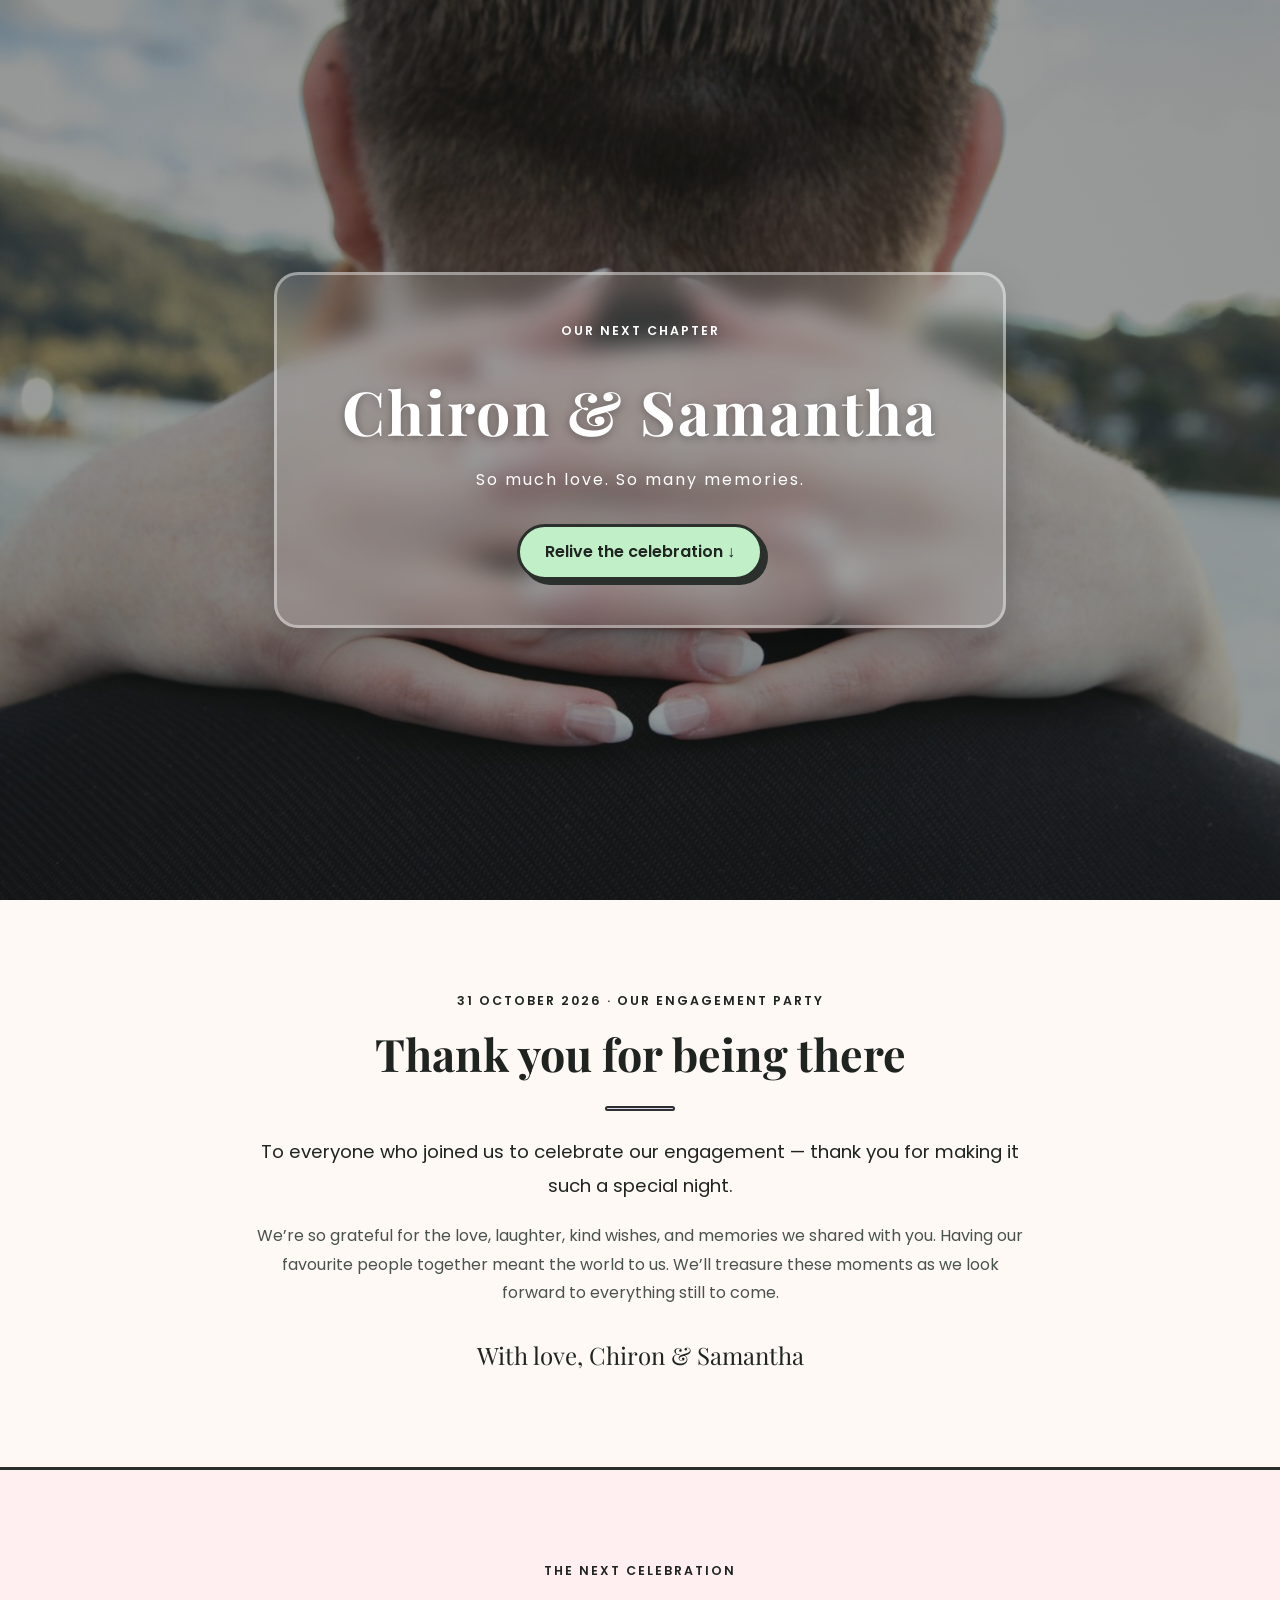
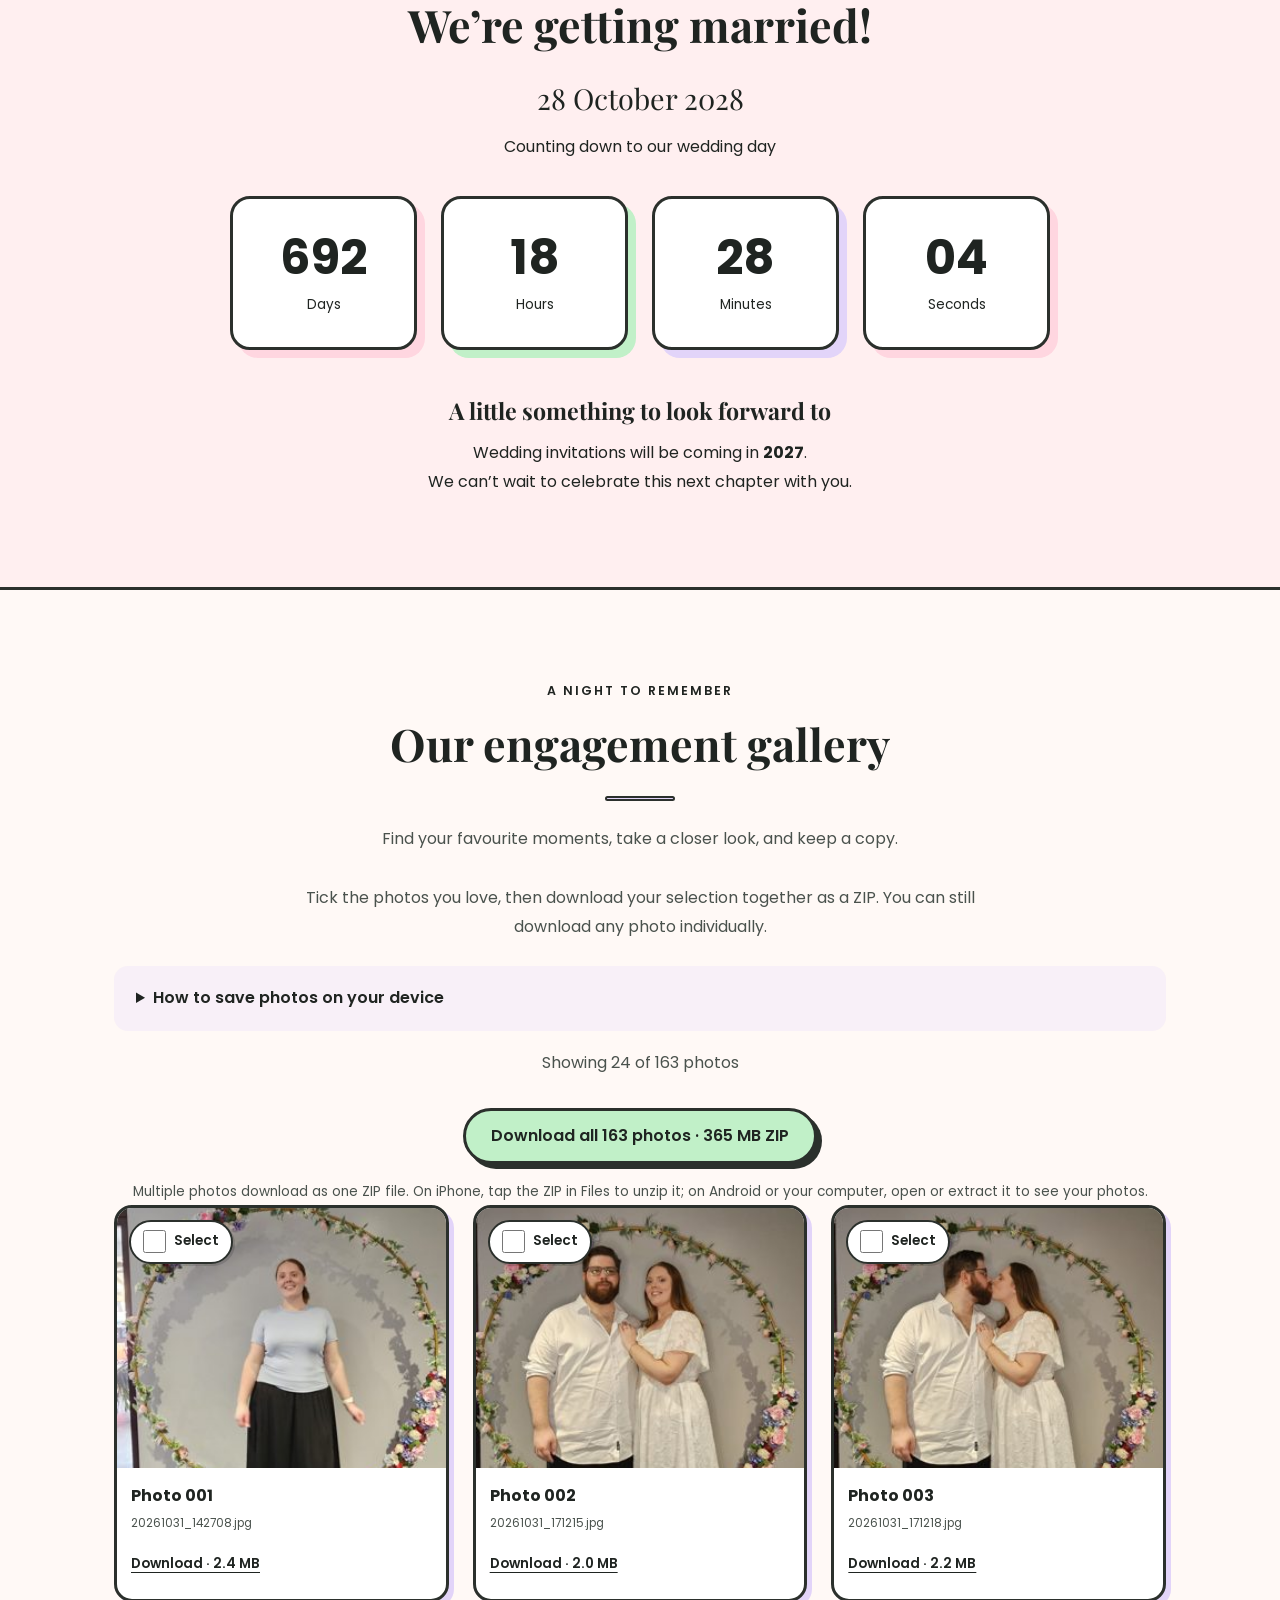
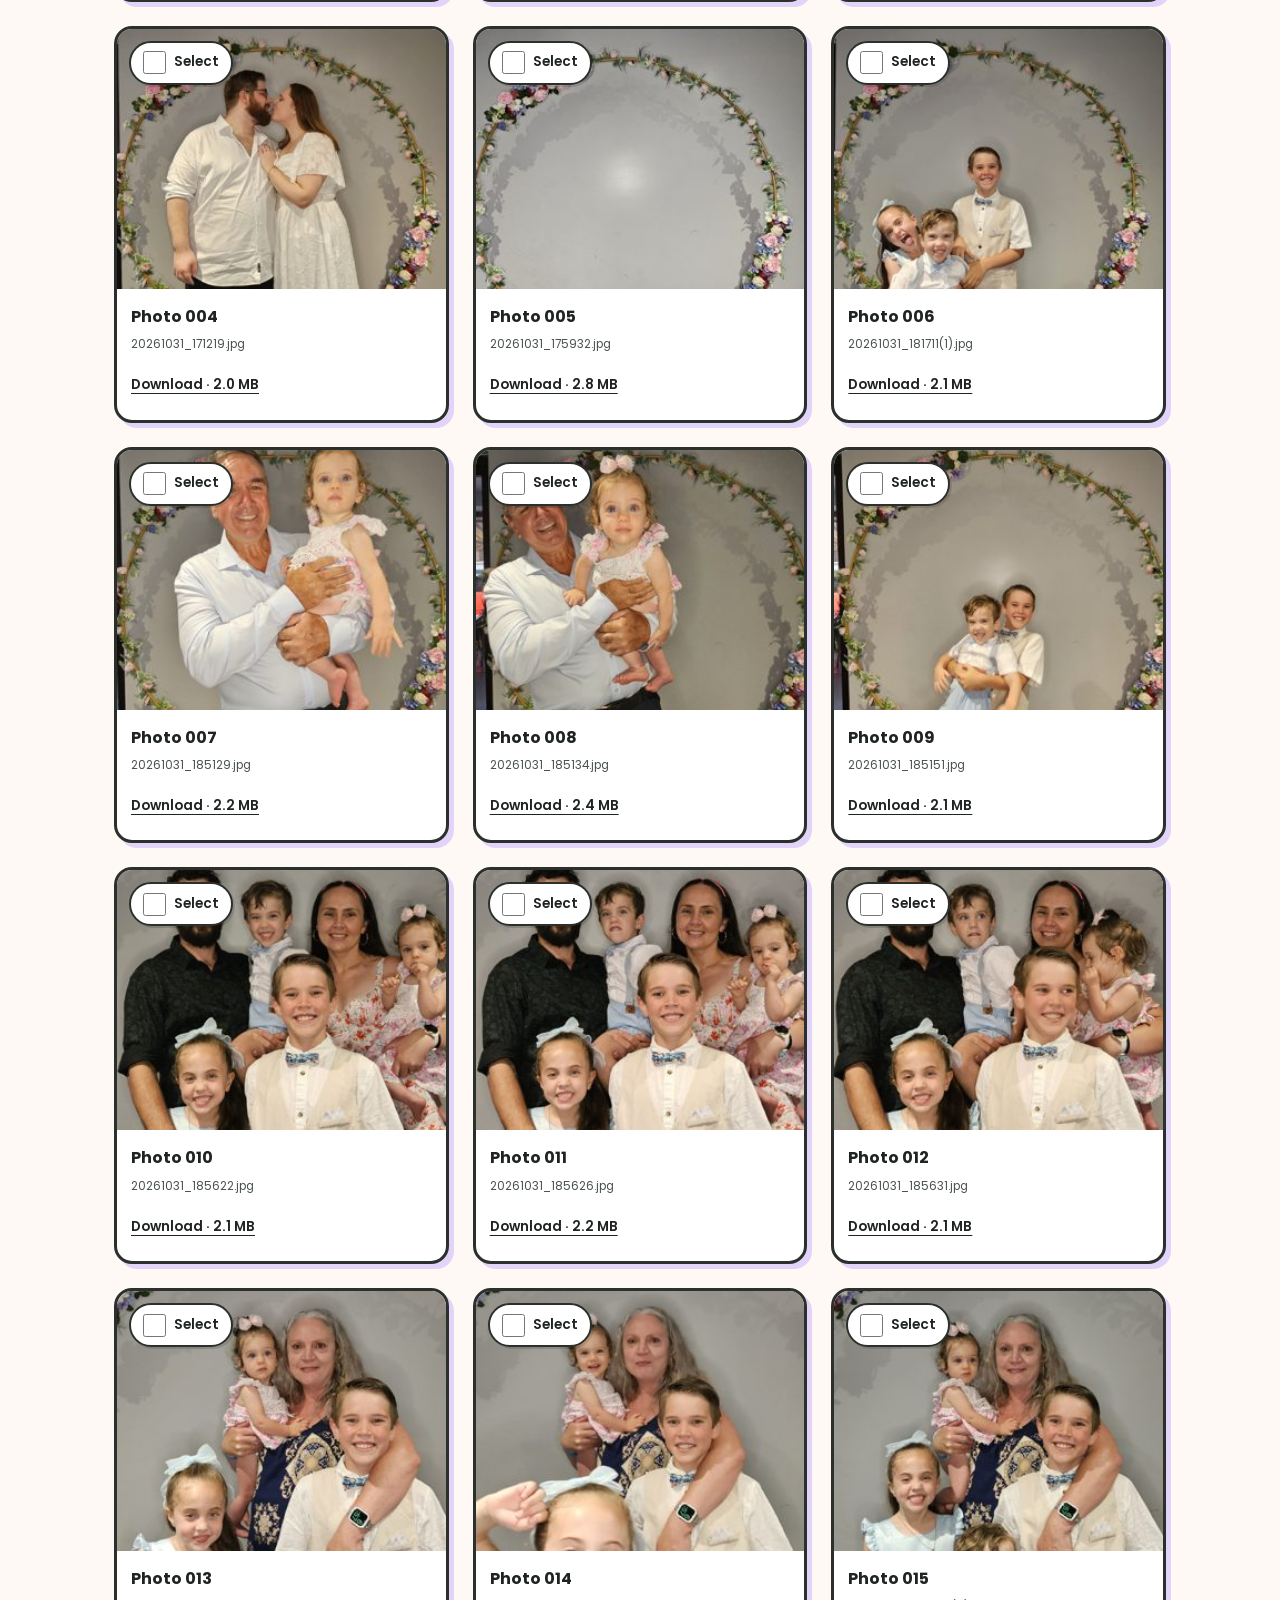
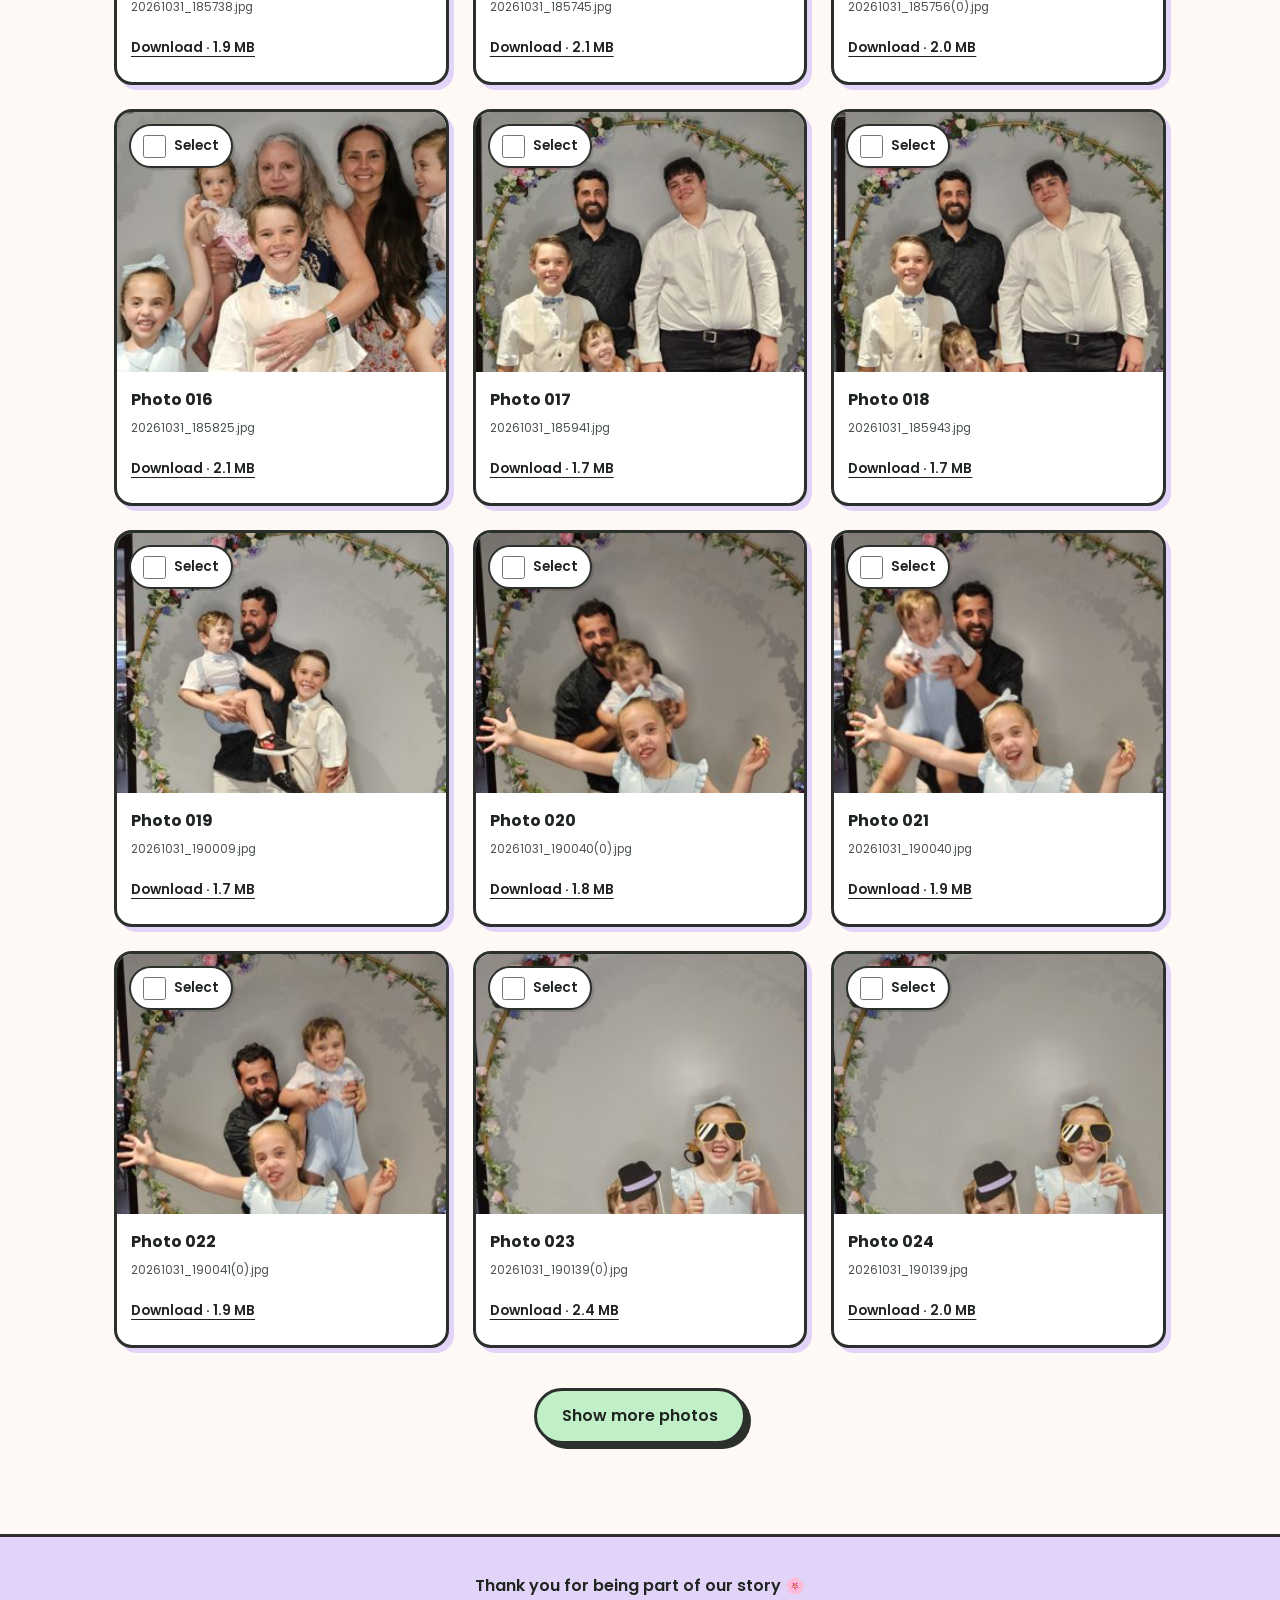
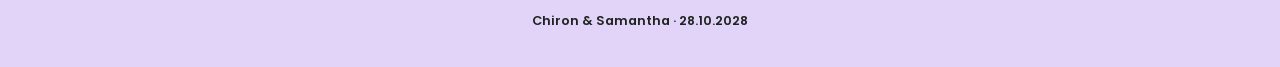
<file: index.html>
<!DOCTYPE html>
<html lang="en">
<head>
  <meta charset="UTF-8">
  <meta name="viewport" content="width=device-width, initial-scale=1">
  <meta name="description" content="Thank you for celebrating Chiron and Samantha’s engagement. Relive the party, download your photos, and count down to 28 October 2028.">
  <meta name="theme-color" content="#FFF9F6">
  <title>Chiron & Samantha — Thank you for celebrating</title>
  <link href="https://fonts.googleapis.com/css2?family=Playfair+Display:wght@600;800&family=Poppins:wght@400;500;600&display=swap" rel="stylesheet">
  <link rel="stylesheet" href="styles.css">
  <script src="photos.js" defer></script>
  <script src="zip.js" defer></script>
  <script src="app.js" defer></script>
</head>
<body>
  <a class="skip" href="#thank-you">Skip to content</a>
  <header class="hero">
    <div class="hero-content">
      <p class="eyebrow">Our next chapter</p>
      <h1>Chiron & Samantha</h1>
      <p>So much love. So many memories.</p>
      <a class="button" href="#gallery">Relive the celebration ↓</a>
    </div>
  </header>
  <main>
    <section class="section" id="thank-you">
      <p class="eyebrow">31 October 2026 · Our engagement party</p>
      <h2>Thank you for being there</h2>
      <div class="line"></div>
      <p class="intro">To everyone who joined us to celebrate our engagement — thank you for making it such a special night.</p>
      <p class="copy">We’re so grateful for the love, laughter, kind wishes, and memories we shared with you. Having our favourite people together meant the world to us. We’ll treasure these moments as we look forward to everything still to come.</p>
      <p class="signature">With love, Chiron & Samantha</p>
    </section>
    <section class="wedding-band" aria-labelledby="wedding-title">
      <div class="section">
        <p class="eyebrow">The next celebration</p>
        <h2 id="wedding-title">We’re getting married!</h2>
        <p class="wedding-date"><time datetime="2028-10-28">28 October 2028</time></p>
        <p id="countdown-caption">Counting down to our wedding day</p>
        <div class="countdown" role="group" aria-label="Time until 28 October 2028, Sydney time">
          <div class="card"><strong id="days">—</strong><span>Days</span></div>
          <div class="card"><strong id="hours">—</strong><span>Hours</span></div>
          <div class="card"><strong id="minutes">—</strong><span>Minutes</span></div>
          <div class="card"><strong id="seconds">—</strong><span>Seconds</span></div>
        </div>
        <div class="invitation"><h3>A little something to look forward to</h3><p>Wedding invitations will be coming in <strong>2027</strong>.<br>We can’t wait to celebrate this next chapter with you.</p></div>
      </div>
    </section>
    <section class="section gallery-section" id="gallery">
      <p class="eyebrow">A night to remember</p>
      <h2>Our engagement gallery</h2>
      <div class="line"></div>
      <p class="subtitle">Find your favourite moments, take a closer look, and keep a copy.</p>
      <p class="selection-help">Tick the photos you love, then download your selection together as a ZIP. You can still download any photo individually.</p>
      <details class="save-help"><summary>How to save photos on your device</summary><p><strong>iPhone / iPad:</strong> Open a photo and tap Save / Share, then choose Save Image if available. You can also open the original, touch and hold the image, and choose Save to Photos. Downloads may appear in Files → Downloads.</p><p><strong>Android:</strong> Tap Download original, or use Save / Share to send it to a supported app. Downloads are usually in Files → Downloads.</p><p><strong>PC / Mac:</strong> Tap Download original. Your browser will save the photo to your downloads folder or ask where to put it.</p></details>
      <p id="gallery-count" class="subtitle" aria-live="polite"></p>
      <a id="download-all" class="button" href="https://github.com/ChironAndSamantha/Wesbite/releases/download/party-photos/Chiron-and-Samantha-all-photos.zip" download="Chiron-and-Samantha-all-photos.zip">Download all 163 photos · 365 MB ZIP</a>
      <p class="help">Multiple photos download as one ZIP file. On iPhone, tap the ZIP in Files to unzip it; on Android or your computer, open or extract it to see your photos.</p>
      <div id="photo-grid" class="photo-grid"></div>
      <button id="load-more" class="button">Show more photos</button>
      <noscript><p>Please enable JavaScript to browse the gallery. You can still view the wedding date above.</p></noscript>
    </section>
  </main>
  <footer class="footer"><p>Thank you for being part of our story 🌸</p><p>Chiron & Samantha · 28.10.2028</p></footer>
  <aside id="selection-bar" class="selection-bar" aria-label="Selected photo downloads" hidden>
    <div><button id="download-selected" class="button">Download 0 images</button><button id="clear-selection" class="clear-selection">Clear selection</button></div>
    <p id="selection-status" role="status" aria-live="polite"></p>
    <a id="zip-ready" class="button" hidden>Save ZIP to device</a>
  </aside>
  <dialog id="photo-dialog" aria-labelledby="photo-title">
    <div class="dialog-header"><h2 id="photo-title">Party photo</h2><button id="close-dialog" class="close" aria-label="Close photo">×</button></div>
    <img id="large-photo" alt="">
    <div class="dialog-actions"><button id="previous" class="small-button" aria-label="Previous photo">← Previous</button><button id="next" class="small-button" aria-label="Next photo">Next →</button></div>
    <p id="photo-filename"></p>
    <div class="download-actions"><a id="download-photo" class="button" download>Download original</a><button id="share-photo" class="button" hidden>Save / Share</button><a id="open-original" target="_blank" rel="noopener">Open original ↗</a></div>
    <p id="save-status" class="help" role="status"></p>
  </dialog>
</body>
</html>
</file>
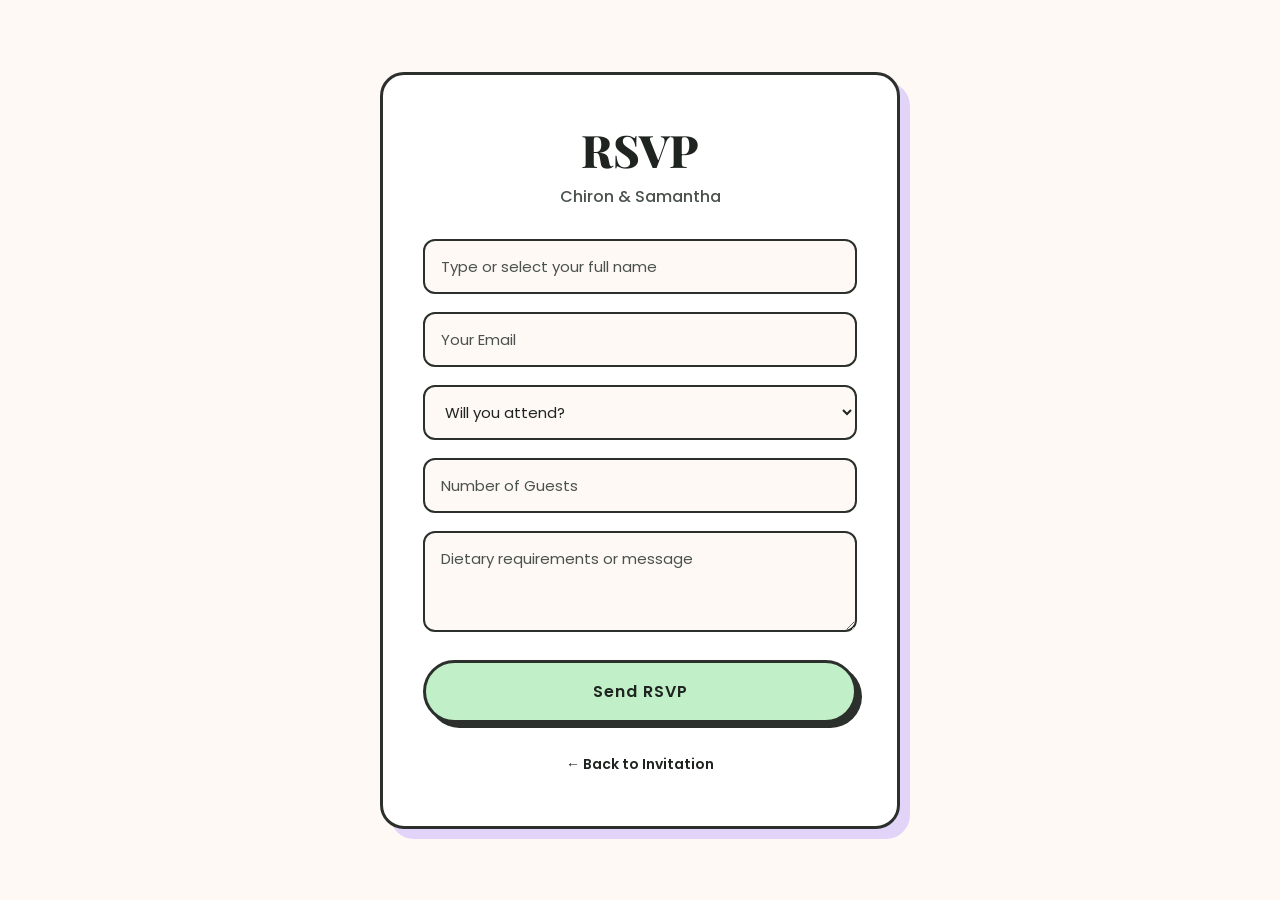
<file: RSVP.html>
<!DOCTYPE html>
<html lang="en">
<head>
<meta charset="UTF-8">
<meta name="viewport" content="width=device-width, initial-scale=1.0">
<title>RSVP - Chiron & Samantha</title>

<link href="https://fonts.googleapis.com/css2?family=Playfair+Display:wght@600;800&family=Poppins:wght@400;500;600&display=swap" rel="stylesheet">

<style>
:root {
  /* Bold Pastel Palette */
  --pastel-bg: #FFF9F6;          /* Soft Off-White/Cream */
  --pastel-blush: #FFD6E0;       /* Soft Vivid Blush */
  --pastel-mint: #C1F0C8;        /* Vibrant Pastel Mint */
  --pastel-lavender: #E2D4F9;    /* Soft Rich Lavender */
  --pastel-peach: #FFE5EC;       /* Light Warm Peach */
  
  /* High-Contrast Anchors */
  --text-dark: #1F2421;          /* Deep Charcoal (High Contrast Legibility) */
  --border-dark: #2B302C;        /* Bold Structural Borders */
  --text-muted: #4A524D;        /* Secondary Text */
}

* {
  margin: 0;
  padding: 0;
  box-sizing: border-box;
}

body {
  font-family: "Poppins", sans-serif;
  background: var(--pastel-bg);
  color: var(--text-dark);
  display: flex;
  flex-direction: column; /* Stacks containers vertically */
  align-items: center;
  justify-content: center;
  gap: 30px;              /* Space between RSVP card and Wishing Well card */
  min-height: 100vh;
  padding: 40px 20px;
}

/* FORM CONTAINER */
.container {
  width: 100%;
  max-width: 520px;
  padding: 45px 40px;
  border-radius: 24px;
  background: #FFFFFF;
  border: 3px solid var(--border-dark);
  box-shadow: 10px 10px 0px var(--pastel-lavender);
  text-align: center;
}

/* TITLE */
h1, h3 {
  font-family: "Playfair Display", serif;
  font-weight: 800;
  color: var(--text-dark);
}

h1 {
  font-size: 2.8rem;
  margin-bottom: 5px;
}

h3 {
  font-size: 2rem;
  margin-bottom: 10px;
}

.subtitle {
  color: var(--text-muted);
  font-weight: 500;
  margin-bottom: 30px;
}

/* INPUTS */
form {
  display: flex;
  flex-direction: column;
  gap: 18px;
}

input, select, textarea {
  font-family: "Poppins", sans-serif;
  padding: 14px 16px;
  border-radius: 12px;
  border: 2px solid var(--border-dark);
  background: var(--pastel-bg);
  color: var(--text-dark);
  font-size: 15px;
  outline: none;
  transition: all 0.2s ease;
  width: 100%;
}

input::placeholder, textarea::placeholder {
  color: var(--text-muted);
}

input:focus, select:focus, textarea:focus {
  background: #FFFFFF;
  box-shadow: 4px 4px 0px var(--pastel-blush);
  transform: translate(-2px, -2px);
}

/* DYNAMIC KIDS SECTION */
.kids-container {
  display: none;
  flex-direction: column;
  gap: 12px;
  text-align: left;
  background: var(--pastel-peach);
  padding: 18px;
  border-radius: 16px;
  border: 2px solid var(--border-dark);
}

.kids-title {
  font-weight: 600;
  font-size: 14px;
  color: var(--text-dark);
}

.checkbox-group {
  display: flex;
  align-items: center;
  gap: 10px;
  font-size: 15px;
  font-weight: 500;
  cursor: pointer;
}

.checkbox-group input[type="checkbox"] {
  width: 20px;
  height: 20px;
  accent-color: var(--border-dark);
  cursor: pointer;
}

/* BUTTONS */
button, .wishing-well-btn {
  display: inline-block;
  text-decoration: none;
  margin-top: 10px;
  padding: 16px;
  border: 3px solid var(--border-dark);
  border-radius: 50px;
  background: var(--pastel-mint);
  color: var(--text-dark);
  font-family: "Poppins", sans-serif;
  font-size: 16px;
  font-weight: 600;
  letter-spacing: 1px;
  cursor: pointer;
  box-shadow: 5px 5px 0px var(--border-dark);
  transition: all 0.2s ease;
  width: 100%;
}

button:hover, .wishing-well-btn:hover {
  background: var(--pastel-blush);
  transform: translate(-2px, -2px);
  box-shadow: 7px 7px 0px var(--border-dark);
}

/* BACK LINK */
.back {
  display: inline-block;
  margin-top: 25px;
  font-size: 14px;
  font-weight: 600;
  color: var(--text-dark);
  text-decoration: none;
  padding: 6px 14px;
  border-radius: 20px;
  transition: all 0.2s ease;
}

.back:hover {
  background: var(--pastel-peach);
}
</style>
</head>
<body>

<div class="container">
  <h1>RSVP</h1>
  <p class="subtitle">Chiron & Samantha</p>

  <!-- FORM -->
  <form action="https://formspree.io/f/xzeplane" method="POST">
    
    <input type="text" id="nameInput" list="guestList" name="Name" placeholder="Type or select your full name" required autocomplete="off">
    <datalist id="guestList"></datalist>

    <input type="email" name="Email" placeholder="Your Email" required>

    <select name="Attendance" required>
      <option value="">Will you attend?</option>
      <option value="Yes">Joyfully Accept</option>
      <option value="No">Regretfully Decline</option>
    </select>

    <!-- DYNAMIC KIDS CHECKBOX SECTION -->
    <div id="kidsSection" class="kids-container">
      <span class="kids-title">Will your children be attending?</span>
      <div id="kidsList"></div>
    </div>

    <input type="number" name="Guests" placeholder="Number of Guests" min="1">

    <textarea name="Message" placeholder="Dietary requirements or message" rows="3"></textarea>

    <button type="submit">Send RSVP</button>
  </form>

  <a href="index.html" class="back">← Back to Invitation</a>
</div>

<script>
// Exact mappings based on your provided list
const familyData = {
  "Emma Attard": ["Lachlan Russell", "Alice Attard", "Timmy Attard", "Sophia Attard"],
  "Josh Attard": ["Lachlan Russell", "Alice Attard", "Timmy Attard", "Sophia Attard"],
  
  "Tara Cleal": ["Mia Prentergast", "Lily Prentergast", "Noah Prentergast", "Oliver Prentergast", "Kayden Prentergast"],
  "Gad Prentergast": ["Mia Prentergast", "Lily Prentergast", "Noah Prentergast", "Oliver Prentergast", "Kayden Prentergast"],
  
  "Leonie Genge": ["Archer Genge"],
  "Richard Genge": ["Archer Genge"],
  
  "Lyndal Chaladan": ["Ryan Chaladan", "Nico Chaladan"],
  "Samil Chaladan": ["Ryan Chaladan", "Nico Chaladan"],

  "Angie Shaxson": ["Jayden Stubbs", "Siena Jones"],

  "Chloe Shaxson": ["Mika Shaxson"],

  "Amanda Selwood": ["Eli Selwood"],
  "Keiren Selwood": ["Eli Selwood"]
  
};

const allGuests = [
 "Mark Edgington","Teisha Hoad", "Jack Edgington", "Gwen Hoad", "Laurie Hoad",
  "Judith Edgington", "John Edgington", "Vanessa Dent", "Wayne Steele", "Kayla Auty",
  "Keira Steele", "Kael Steele", "Tynan Steele", "Julie Pieroz", "Gweneth Lily White",
  "Hayden Steele", "Carol Steele", "Michelle Edgington", "Lauren Wilmott", "Mandy Carpenter",
  "Bryce Carpenter", "Anne Martin", "Bob Martin", "Troy Martin", "Maddy Martin",
  "Whitney Martin", "Tyler Martin", "Hope Martin", "Bailey Martin", "Megan Adams",
  "Josh Mondy", "Dori Pieroz", "Ken Pieroz", "Kristy Pieroz", "Angie Pieroz", "Connor Shaxson",
  "Shalan Walker", "Makaylah Adams", "Zachary Ridley", "Ashley Jennet", "Samantha Greentree",
  "Kurtis Ford", "Cooper Trotman", "Jake Ashbrooke", "Claire Susan", "Lara Dye",
  "Kim Hickson", "Peter Wilson", "Patrick Beadman", "Jess Beadman", "Nelly Elizabeth",
  "Amanda Selwood", "Keiran Selwood", "Tahleha Aksu", "Emma Attard", "Josh Attard",
  "Tara Cleal", "Gad Prentergast", "Leonie Genge", "Richard Genge", "Issac Genge",
  "Lyndal Chaladan", "Samil Chaladan", "Angie Shaxson", "Chloe Shaxson", "Laura Myers", 
  "Emelia Selwood", "Eli Selwood", "Ellie", "Simon Smith", "Amanda Auty", "Rebecca Kearns", "Paul Webster"
];

// Populate datalist for autocompletion
const datalist = document.getElementById("guestList");
allGuests.forEach(guest => {
  const option = document.createElement("option");
  option.value = guest;
  datalist.appendChild(option);
});

// Dynamic UI updates based on name input
const nameInput = document.getElementById("nameInput");
const kidsSection = document.getElementById("kidsSection");
const kidsList = document.getElementById("kidsList");

nameInput.addEventListener("input", function () {
  const enteredName = this.value.trim().toLowerCase();
  kidsList.innerHTML = ""; // Clear previous checkboxes

  // Search through familyData ignoring case and matching partial names (e.g. "emma" matches "Emma Attard")
  const matchedKey = Object.keys(familyData).find(key => {
    const keyLower = key.toLowerCase();
    return keyLower === enteredName || keyLower.startsWith(enteredName) || enteredName.startsWith(keyLower);
  });

  if (matchedKey && enteredName.length >= 3) {
    familyData[matchedKey].forEach(child => {
      const label = document.createElement("label");
      label.className = "checkbox-group";
      
      const checkbox = document.createElement("input");
      checkbox.type = "checkbox";
      checkbox.name = `Attending Child - ${child}`;
      checkbox.value = "Attending";

      label.appendChild(checkbox);
      label.appendChild(document.createTextNode(child));
      kidsList.appendChild(label);
    });
    kidsSection.style.display = "flex";
  } else {
    kidsSection.style.display = "none";
  }
});
</script>

</body>
</html>
</file>
<file: styles.css>
:root{--bg:#fff9f6;--blush:#ffd6e0;--mint:#c1f0c8;--lavender:#e2d4f9;--dark:#1f2421;--border:#2b302c;--muted:#4a524d}*{box-sizing:border-box;margin:0;padding:0}html{scroll-behavior:smooth}body{font-family:Poppins,Arial,sans-serif;background:var(--bg);color:var(--dark);line-height:1.8}button,select{font:inherit}button,a,select{touch-action:manipulation}a{color:inherit}button{cursor:pointer}button:disabled{opacity:.5;cursor:default}:focus-visible{outline:3px solid #69509a;outline-offset:5px}.skip{position:absolute;top:-100px;background:white;padding:12px;z-index:5}.skip:focus{top:10px}.hero{min-height:100vh;min-height:100svh;background:linear-gradient(#1f242173,#1f242173),url('img/hero.jpg') center/cover;display:flex;align-items:center;justify-content:center;text-align:center;color:white;padding:30px 20px}.hero-content{backdrop-filter:blur(12px);-webkit-backdrop-filter:blur(12px);padding:45px 65px;border-radius:24px;background:#ffffff26;border:3px solid #ffffff66;box-shadow:0 20px 40px #0003;max-width:900px}.hero h1{font-size:clamp(2.2rem,6vw,3.8rem);letter-spacing:2px;text-shadow:0 2px 10px #0005}.hero p{letter-spacing:2px}.eyebrow{text-transform:uppercase;letter-spacing:2px;font-size:.78rem;font-weight:600;margin-bottom:14px}h1,h2,h3,.signature{font-family:'Playfair Display',Georgia,serif}h2{font-size:clamp(2rem,4.5vw,2.8rem);line-height:1.25}h3{font-size:1.45rem;line-height:1.4}.section{max-width:1100px;margin:auto;text-align:center;padding:90px 24px}.line{width:70px;height:5px;background:var(--lavender);border:2px solid var(--border);border-radius:10px;margin:24px auto}.intro{font-size:1.15rem;max-width:760px;margin:0 auto 20px}.copy{max-width:780px;margin:auto;color:var(--muted)}.signature{font-size:1.5rem;margin-top:26px}.subtitle{color:var(--muted);margin:18px 0 30px}.button{display:inline-block;padding:13px 25px;border-radius:50px;background:var(--mint);color:var(--dark);font-weight:600;border:3px solid var(--border);box-shadow:5px 5px 0 var(--border);text-decoration:none;line-height:1.5;transition:transform .2s,background .2s}.button:hover:not(:disabled){background:var(--blush);transform:translate(-2px,-2px)}.hero .button{margin-top:30px}.wedding-band{background:#ffe5ec80;border-block:3px solid var(--border)}.wedding-date{font-family:'Playfair Display',Georgia,serif;font-size:1.8rem;margin:20px 0 8px}.countdown{display:grid;grid-template-columns:repeat(4,1fr);gap:24px;margin:35px auto 45px;max-width:820px}.card{padding:28px;border-radius:20px;background:white;border:3px solid var(--border);box-shadow:8px 8px 0 var(--blush)}.card:nth-child(2){box-shadow:8px 8px 0 var(--mint)}.card:nth-child(3){box-shadow:8px 8px 0 var(--lavender)}.countdown strong{display:block;font-size:clamp(1.9rem,5vw,3rem);line-height:1.3}.countdown span{font-size:.85rem}.invitation{max-width:680px;margin:auto}.invitation p{margin-top:12px}.picker{text-align:left;margin:35px 0 28px}.picker label{display:block;font-weight:600;margin-bottom:12px}.picker-row{display:flex;gap:16px;align-items:center}select{min-width:0;flex:1;border:2px solid var(--border);background:var(--bg);border-radius:12px;padding:14px;width:100%;color:var(--dark)}.help{font-size:.85rem;color:var(--muted);margin-top:16px}.save-help{text-align:left;background:#e2d4f940;border-radius:14px;padding:18px 22px}.save-help summary{font-weight:600;cursor:pointer}.save-help p{margin-top:14px;font-size:.9rem}.photo-grid{display:grid;grid-template-columns:repeat(3,minmax(0,1fr));gap:24px;text-align:left}.photo-card{overflow:hidden;background:white;border:3px solid var(--border);border-radius:18px;box-shadow:5px 5px 0 var(--lavender)}.photo-open{display:block;width:100%;border:0;background:var(--blush);line-height:0}.photo-open img{width:100%;height:260px;object-fit:cover}.photo-info{padding:14px}.photo-info strong{display:block}.filename{display:block;font-size:.72rem;overflow-wrap:anywhere;color:var(--muted);margin:3px 0 10px}.photo-info a{font-size:.85rem;font-weight:600;text-underline-offset:4px;display:inline-block;padding:8px 0}#load-more{margin-top:40px}.footer{padding:35px 20px;background:var(--lavender);border-top:3px solid var(--border);text-align:center;font-weight:600}.footer p+p{font-size:.8rem;margin-top:8px}dialog{margin:auto;width:min(940px,calc(100% - 24px));max-height:94vh;max-height:94dvh;overflow:auto;border:3px solid var(--border);border-radius:20px;background:var(--bg);padding:20px;color:var(--dark)}dialog::backdrop{background:#101611df}.dialog-header{display:flex;justify-content:space-between;align-items:center;gap:12px;margin-bottom:16px}.dialog-header h2{font-size:1.5rem}.close{font-size:2rem;background:var(--blush);border:2px solid var(--border);border-radius:50%;width:48px;height:48px;line-height:1;flex-shrink:0}#large-photo{display:block;width:100%;height:54vh;height:54dvh;object-fit:contain;background:#e9e5e2;border-radius:8px}.dialog-actions{display:flex;justify-content:space-between;margin-top:14px}.small-button{border:2px solid var(--border);border-radius:20px;padding:8px 16px;background:white}.download-actions{display:flex;gap:18px;align-items:center;flex-wrap:wrap;margin:16px 0}#photo-filename{overflow-wrap:anywhere;font-size:.8rem;margin-top:10px}[hidden]{display:none!important}body.modal-open{overflow:hidden}@media(max-width:768px){.hero{align-items:flex-end;padding-bottom:60px}.hero-content{padding:28px 20px;width:100%}.hero p{letter-spacing:1px}.section{padding:60px 20px}.countdown{gap:12px}.countdown .card{padding:20px 6px;box-shadow:4px 4px 0 var(--lavender);border-radius:14px}.countdown span{font-size:.7rem}.photo-grid{grid-template-columns:repeat(2,minmax(0,1fr));gap:15px}.photo-open img{height:210px}.picker{padding:22px}.picker-row{flex-direction:column;align-items:stretch}.picker-row .button{text-align:center}.download-actions .button{font-size:.85rem;padding:12px 16px}}@media(max-width:420px){.photo-grid{grid-template-columns:1fr}.photo-open img{height:300px}.eyebrow{font-size:.7rem}.countdown{gap:8px}.countdown strong{font-size:1.8rem}}@media(prefers-reduced-motion:reduce){html{scroll-behavior:auto}*{transition:none!important}}
.selection-help{max-width:720px;margin:0 auto 25px;color:var(--muted)}.photo-card{position:relative}.photo-select-label{position:absolute;top:12px;left:12px;z-index:1;display:flex;align-items:center;gap:8px;min-height:44px;padding:7px 12px;background:#fff;border:2px solid var(--border);border-radius:30px;font-size:.85rem;font-weight:600;cursor:pointer;box-shadow:2px 2px 0 #0002}.photo-select-input{width:23px;height:23px;accent-color:#356a42;cursor:pointer}.photo-card.selected{border-color:#356a42;box-shadow:5px 5px 0 var(--mint)}.selection-bar{position:fixed;z-index:10;bottom:max(16px,env(safe-area-inset-bottom));left:50%;transform:translateX(-50%);width:min(660px,calc(100% - 28px));padding:16px 20px;background:var(--bg);border:3px solid var(--border);border-radius:22px;box-shadow:6px 6px 0 var(--lavender);text-align:center}.selection-bar>div{display:flex;gap:20px;align-items:center;justify-content:center}.clear-selection{background:none;border:0;text-decoration:underline;font-size:.85rem;min-height:44px;color:var(--dark)}#selection-status{font-size:.8rem;line-height:1.5;margin-top:10px}#selection-status:empty{display:none}#zip-ready{margin-top:12px;background:var(--blush)}body.has-selection{padding-bottom:260px}@media(max-width:480px){.selection-bar{padding:12px}.selection-bar>div{gap:12px}.selection-bar .button{font-size:.85rem;padding:12px 16px}.clear-selection{font-size:.75rem}}
</file>
